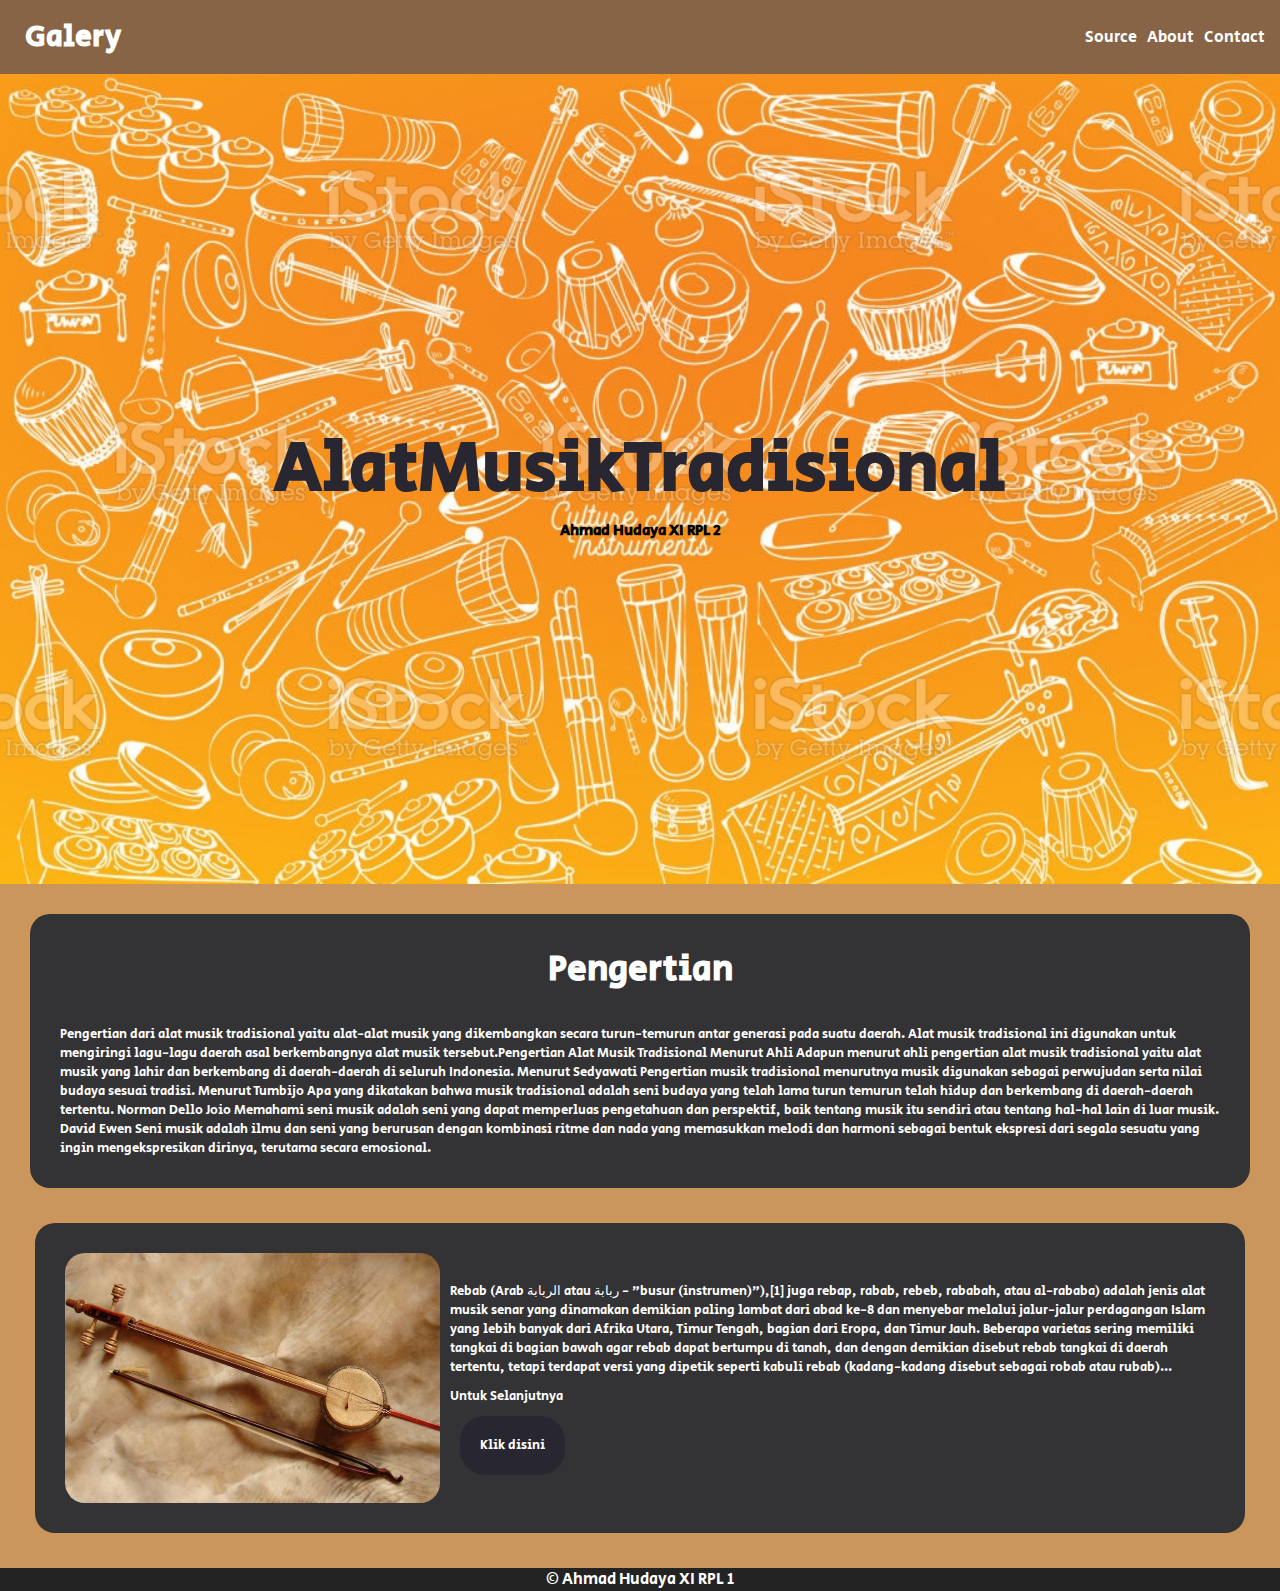
<file: index.html>
<!DOCTYPE html>
<html lang="en">
<head>
  <meta charset="UTF-8">
  <meta http-equiv="X-UA-Compatible" content="IE=edge">
  <meta name="viewport" content="width=device-width, initial-scale=1.0">
  <title>tugas2</title>
  <link rel="stylesheet" href="css/index.css">
  <header>
    <nav class="navigasi">
      <a class="logo" href="index.html">Galery</a>
      <div>
        <ul class="list">
          <li>
            <a href="">Source</a>
          </li>
          <li>
            <a href="">About</a>
          </li>
          <li>
            <a href="">Contact</a>
          </li>
        </ul>
      </div>
    </nav>
  </header>
  <div class="front">
    <div>
      <p class="fronttulisan">AlatMusikTradisional</p>
      <p class="frontbiodata">Ahmad Hudaya XI RPL 2</p>
    </div>
  </div>
  <div class="kotak1">
    <h1 class="kotak1judul">Pengertian</h1>
    <p class="kotak1tulisan">Pengertian dari alat musik tradisional yaitu alat-alat musik yang dikembangkan secara turun-temurun antar generasi pada suatu daerah. Alat musik tradisional ini digunakan untuk mengiringi lagu-lagu daerah asal berkembangnya alat musik tersebut.Pengertian Alat Musik Tradisional Menurut Ahli
      Adapun menurut ahli pengertian alat musik tradisional yaitu alat musik yang lahir dan berkembang di daerah-daerah di seluruh Indonesia.
      
      Menurut Sedyawati
      Pengertian musik tradisional menurutnya musik digunakan sebagai perwujudan serta nilai budaya sesuai tradisi.
      
      Menurut Tumbijo
      Apa yang dikatakan bahwa musik tradisional adalah seni budaya yang telah lama turun temurun telah hidup dan berkembang di daerah-daerah tertentu.
      
      Norman Dello Joio
      Memahami seni musik adalah seni yang dapat memperluas pengetahuan dan perspektif, baik tentang musik itu sendiri atau tentang hal-hal lain di luar musik.
      
      David Ewen
      Seni musik adalah ilmu dan seni yang berurusan dengan kombinasi ritme dan nada yang memasukkan melodi dan harmoni sebagai bentuk ekspresi dari segala sesuatu yang ingin mengekspresikan dirinya, terutama secara emosional.</p>
  </div>
  <div class="kotak2">
    <img class="photo1" src="img/alat_musik_rebab_main_1.jpg">
    <div>
      <p class="photo2">Rebab (Arab الربابة atau ربابة - "busur (instrumen)"),[1] juga rebap, rabab, rebeb, rababah, atau al-rababa) adalah jenis alat musik senar yang dinamakan demikian paling lambat dari abad ke-8 dan menyebar melalui jalur-jalur perdagangan Islam yang lebih banyak dari Afrika Utara, Timur Tengah, bagian dari Eropa, dan Timur Jauh. Beberapa varietas sering memiliki tangkai di bagian bawah agar rebab dapat bertumpu di tanah, dan dengan demikian disebut rebab tangkai di daerah tertentu, tetapi terdapat versi yang dipetik seperti kabuli rebab (kadang-kadang disebut sebagai robab atau rubab)...</p>
      <p class="photo3">Untuk Selanjutnya</p>
      <a href="rebab.html">
        <p class="photo4">Klik disini</p>
      </a>
    </div>
  </div>
  <footer>
    <p class="footer">© Ahmad Hudaya XI RPL 1</p>
  </footer>
</head>
<body>
    
</body>
</html>
</file>
<file: css/index.css>
@import url('https://fonts.googleapis.com/css2?family=Secular+One&display=swap');

*{
  margin: 0;
  padding: 0;
  scroll-behavior: smooth;
}

body{
  background-color: #CA965C;
}

header{
  background-color: #876445;
  margin: auto;
  padding: 15px;
}

.navigasi{
  display: flex;
  justify-content: space-between;
  align-items: center;
}

a{
  text-decoration: none;
  display: flex;
  font-family: 'Secular One', sans-serif;
  color: white;
  margin-left: 10px;
}

.logo{
  color: white;
  font-family: 'Secular One', sans-serif;
  font-size: 30px;
  font-weight: bold;
  transition: 0.5s;
}

.logo:hover{
  color: yellow;
}

.list{
  display: flex;
  align-items: center;
}

.list li{
  display: flex;
}

.list li a:hover{
  color: yellow;
}

.front{
  background-image: url(../img/ass.jpg);
  background-size: cover;
  height: 90vh;
  display: flex;
  justify-content: center;
  align-items: center;
}

.fronttulisan{
  color: #282631;
  font-size: 70px;
  font-weight: bolder;
  font-family: 'Secular One', sans-serif;
  transition: 0.5s;
}

.fronttulisan:hover{
  transform: scale(1.05);
}

.frontbiodata{
  display: flex;
  justify-content: center;
  font-weight: bold;
  font-family: 'Secular One', sans-serif;
  font-size: 15px;
}

.kotak1{
  background-color: #333235;
  padding: 30px;
  border-radius: 20px;
  margin: 30px;
}

.kotak1judul{
  font-family: 'Secular One', sans-serif;
  color: white;
  text-align: center;
  font-size: 35px;
}

.kotak1tulisan{
  margin-top: 30px;
  font-family: 'Secular One', sans-serif;
  color: white;
  font-size: 13px;
}

.kotak2{
  display: flex;
  align-items: center;
  justify-content: center;
  border-color: #15141a;
  padding: 30px;
  border-radius: 20px;
  margin: 35px;
  background-color: #333235;
}

.photo1{
  height: 250px;
  border-radius: 20px;
}

.photo2{
  font-family: 'Secular One', sans-serif;
  color: white;
  font-size: 13px;
  margin-left: 10px;
}

.photo3{
  margin-top: 10px;
  margin-left: 10px;
  font-family: 'Secular One', sans-serif;
  color: white;
  font-size: 13px;
}

.photo4{
  display: inline-block;
  background-color: #282631;
  margin-left: 10px;
  margin-top: 10px;
  padding: 20px;
  font-family: 'Secular One', sans-serif;
  color: white;
  font-size: 13px;
  border-radius: 25px;
  transition: 0.5s;
}

.photo4:hover{
  border-color: #EEC373;
  color: yellow;
  transform: scale(0.5s);
}

.footer{
  display: flex;
  justify-content: center;
  font-family: 'Secular One', sans-serif;
  background-color: #232323;
  color: white;
}
</file>
